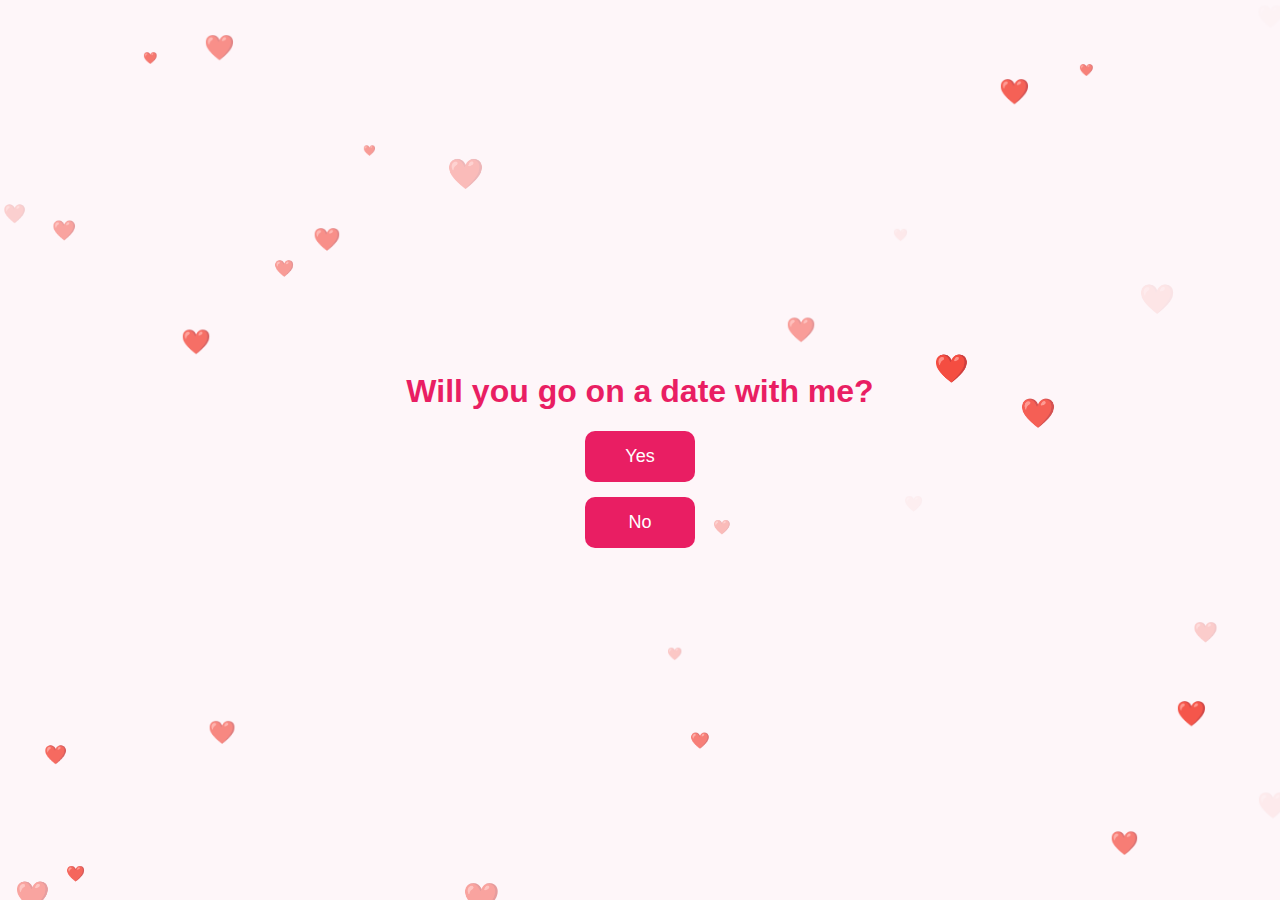
<file: index.html>
<!DOCTYPE html>
<html lang="en">
<head>
  <meta charset="UTF-8" />
  <meta name="viewport" content="width=device-width, initial-scale=1.0"/>
  <title>Date Request</title>
  <link rel="stylesheet" href="style.css" />
</head>
<body>
  <div class="heart-bg"></div>
  <h1>Will you go on a date with me?</h1>
  <div class="buttons">
    <button onclick="handleYes()">Yes</button>
    <button onclick="handleNo()">No</button>
  </div>
  <script src="script.js"></script>
</body>
</html>
</file>
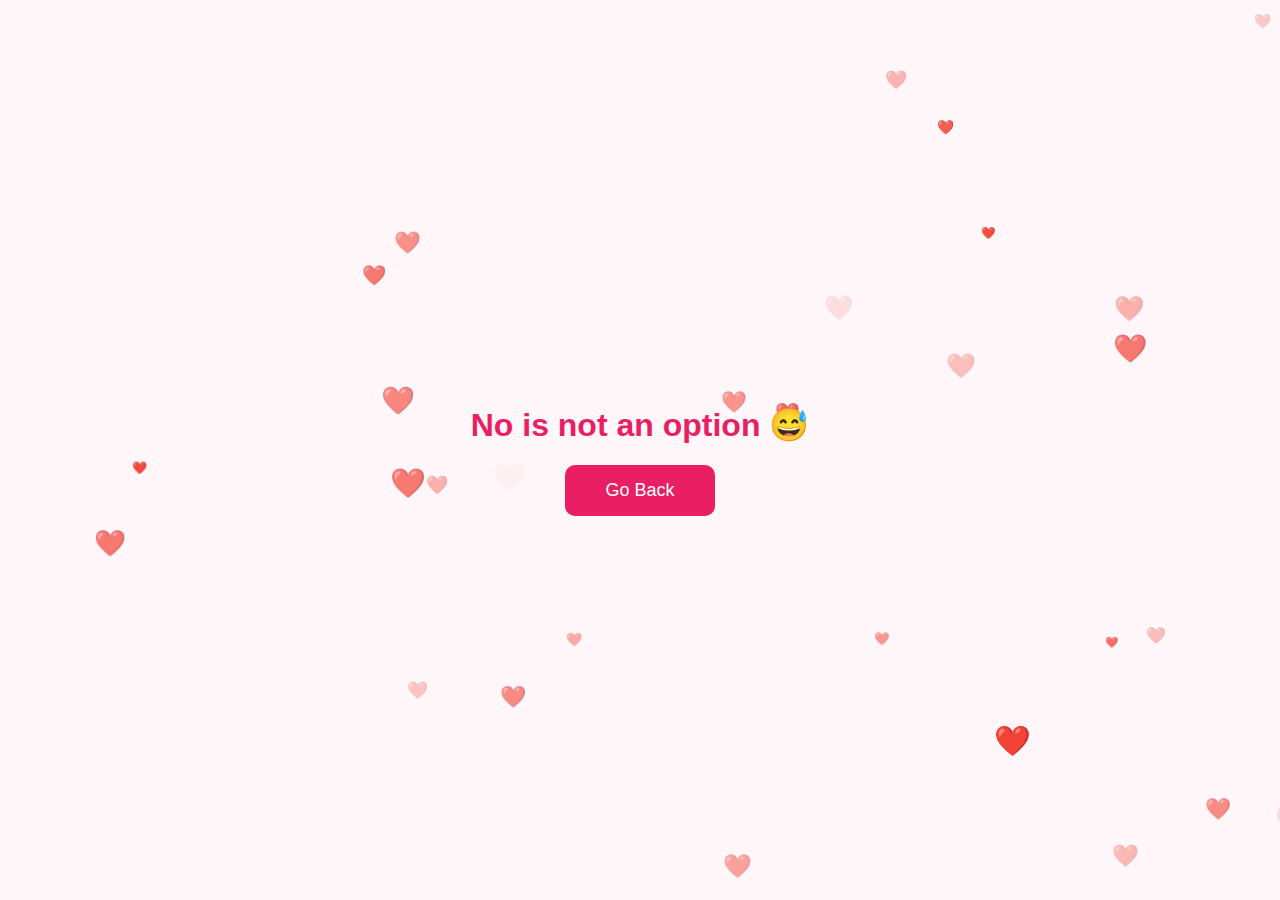
<file: no.html>
<!DOCTYPE html>
<html lang="en">
<head>
  <meta charset="UTF-8" />
  <meta name="viewport" content="width=device-width, initial-scale=1.0"/>
  <title>Oops!</title>
  <link rel="stylesheet" href="style.css" />
</head>
<body>
  <div class="heart-bg"></div>
  <h1>No is not an option 😅</h1>
  <div class="buttons">
    <button onclick="window.location.href='index.html'">Go Back</button>
  </div>
  <script src="script.js"></script>
</body>
</html>
</file>
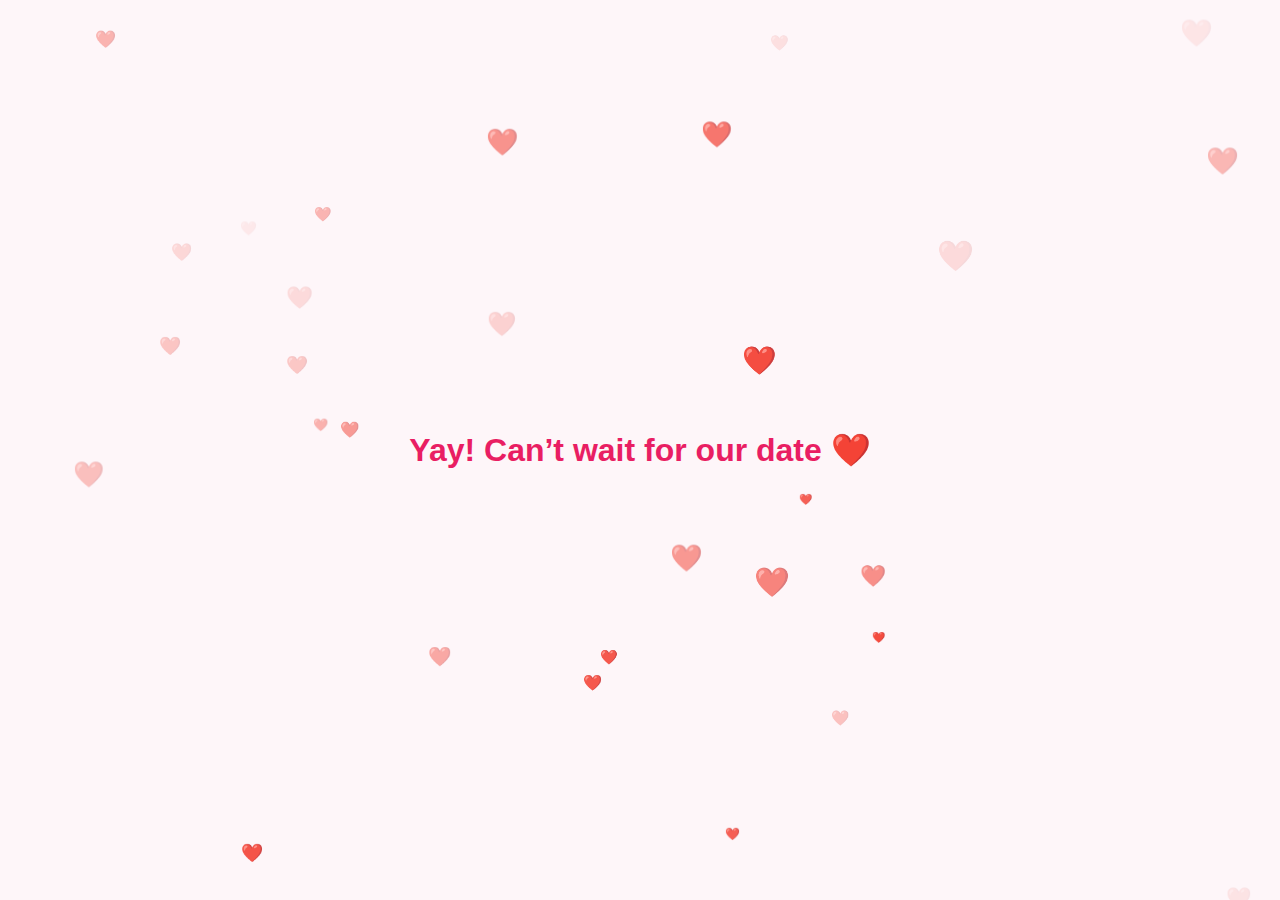
<file: yes.html>
<!DOCTYPE html>
<html lang="en">
<head>
  <meta charset="UTF-8" />
  <meta name="viewport" content="width=device-width, initial-scale=1.0"/>
  <title>Yay!</title>
  <link rel="stylesheet" href="style.css" />
</head>
<body>
  <div class="heart-bg"></div>
  <h1>Yay! Can’t wait for our date ❤️</h1>
  <script src="script.js"></script>
</body>
</html>
</file>
<file: style.css>
body {
    font-family: 'Segoe UI', Tahoma, Geneva, Verdana, sans-serif;
    background: #fef6f9;
    margin: 0;
    padding: 0;
    overflow: hidden;
    display: flex;
    flex-direction: column;
    align-items: center;
    justify-content: center;
    height: 100vh;
    position: relative;
  }
  
  h1 {
    color: #e91e63;
    text-align: center;
    z-index: 2;
  }
  
  .buttons {
    display: flex;
    flex-direction: column;
    gap: 15px;
    z-index: 2;
  }
  
  button {
    background-color: #e91e63;
    color: white;
    border: none;
    padding: 15px 40px;
    border-radius: 10px;
    font-size: 18px;
    cursor: pointer;
    transition: 0.3s;
  }
  
  button:hover {
    background-color: #d81b60;
  }
  
  /* Floating pink hearts background */
  .heart-bg {
    position: absolute;
    width: 100%;
    height: 100%;
    pointer-events: none;
    overflow: hidden;
    z-index: 0;
  }
  
  .heart {
    position: absolute;
    color: #ff69b4;
    animation: floatUp linear infinite;
    font-size: 20px;
    opacity: 0.5;
  }
  
  @keyframes floatUp {
    0% {
      transform: translateY(0);
      opacity: 0;
    }
    50% {
      opacity: 0.7;
    }
    100% {
      transform: translateY(-120vh);
      opacity: 0;
    }
  }
</file>
